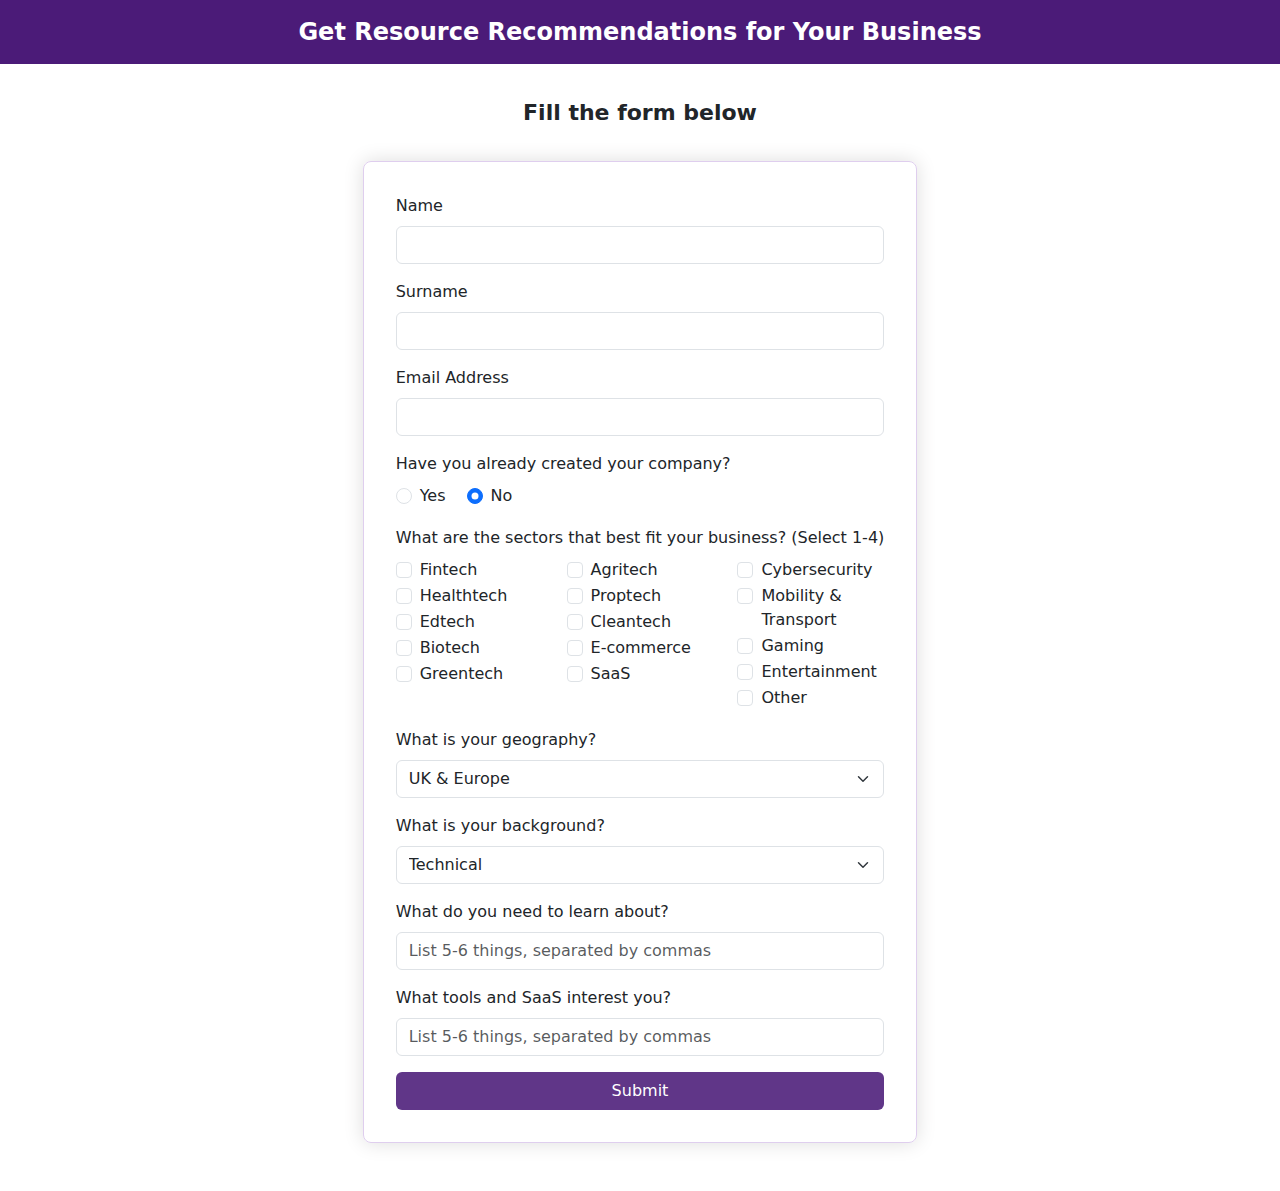
<file: index.html>
<!doctype html>
<html lang="en">

<head>
    <meta charset="utf-8">
    <meta name="viewport" content="width=device-width, initial-scale=1">
    <title>Get to Know You Form</title>
    <link href="https://cdn.jsdelivr.net/npm/bootstrap@5.3.3/dist/css/bootstrap.min.css" rel="stylesheet"
        integrity="sha384-QWTKZyjpPEjISv5WaRU9OFeRpok6YctnYmDr5pNlyT2bRjXh0JMhjY6hW+ALEwIH" crossorigin="anonymous">
    <link rel="stylesheet" href="CSS/common.css">
    <link rel="stylesheet" href="CSS/form.css">
</head>

<body>
    <div class="parent-container">
        <div class="nav">
            <p class="nav-text">Get Resource Recommendations for Your Business</p>
        </div>
        <div class="info">
            <p class="info-text">Fill the form below</p>
        </div>
        <form id="getToKnowForm">
            <!-- Name -->
            <div class="mb-3">
                <label for="name" class="form-label">Name</label>
                <input type="text" class="form-control" id="name" required>
            </div>

            <!-- Surname -->
            <div class="mb-3">
                <label for="surname" class="form-label">Surname</label>
                <input type="text" class="form-control" id="surname" required>
            </div>

            <!-- Email -->
            <div class="mb-3">
                <label for="email" class="form-label">Email Address</label>
                <input type="email" class="form-control" id="email" required>
            </div>

            <!-- Have you already created your company? -->
            <div class="mb-3">
                <label class="form-label">Have you already created your company?</label><br>
                <div class="form-check form-check-inline">
                    <input class="form-check-input" type="radio" name="companyCreated" id="companyYes" value="yes">
                    <label class="form-check-label" for="companyYes">Yes</label>
                </div>
                <div class="form-check form-check-inline">
                    <input class="form-check-input" type="radio" name="companyCreated" id="companyNo" value="no"
                        checked>
                    <label class="form-check-label" for="companyNo">No</label>
                </div>
            </div>

            <!-- Conditional Fields -->
            <div id="conditionalFields" class="conditional-field">
                <!-- Company Status -->
                <div class="mb-3">
                    <label for="companyStatus" class="form-label">What is the status of your company?</label>
                    <select class="form-select" id="companyStatus">
                        <option value="select">Select</option>
                        <option value="ideation">Ideation</option>
                        <option value="pre-seed">Pre-seed</option>
                        <option value="seed">Seed</option>
                    </select>
                </div>

                <!-- Business Description -->
                <div class="mb-3">
                    <label for="businessDescription" class="form-label">Briefly explain your business in about 50
                        words</label>
                    <textarea class="form-control" id="businessDescription" rows="3"></textarea>
                </div>
            </div>

            <!-- Business Sectors -->
            <div class="mb-3">
                <label class="form-label">What are the sectors that best fit your business? (Select 1-4)</label><br>
                <div class="row">
                    <div class="col-md-4">
                        <div class="form-check"><input class="form-check-input sector-checkbox" type="checkbox"
                                value="Fintech" id="fintech"><label class="form-check-label"
                                for="fintech">Fintech</label></div>
                        <div class="form-check"><input class="form-check-input sector-checkbox" type="checkbox"
                                value="Healthtech" id="healthtech"><label class="form-check-label"
                                for="healthtech">Healthtech</label></div>
                        <div class="form-check"><input class="form-check-input sector-checkbox" type="checkbox"
                                value="Edtech" id="edtech"><label class="form-check-label" for="edtech">Edtech</label>
                        </div>
                        <div class="form-check"><input class="form-check-input sector-checkbox" type="checkbox"
                                value="Biotech" id="biotech"><label class="form-check-label"
                                for="biotech">Biotech</label></div>
                        <div class="form-check"><input class="form-check-input sector-checkbox" type="checkbox"
                                value="Greentech" id="greentech"><label class="form-check-label"
                                for="greentech">Greentech</label></div>
                    </div>
                    <div class="col-md-4">
                        <div class="form-check"><input class="form-check-input sector-checkbox" type="checkbox"
                                value="Agritech" id="agritech"><label class="form-check-label"
                                for="agritech">Agritech</label></div>
                        <div class="form-check"><input class="form-check-input sector-checkbox" type="checkbox"
                                value="Proptech" id="proptech"><label class="form-check-label"
                                for="proptech">Proptech</label></div>
                        <div class="form-check"><input class="form-check-input sector-checkbox" type="checkbox"
                                value="Cleantech" id="cleantech"><label class="form-check-label"
                                for="cleantech">Cleantech</label></div>
                        <div class="form-check"><input class="form-check-input sector-checkbox" type="checkbox"
                                value="Ecommerce" id="ecommerce"><label class="form-check-label"
                                for="ecommerce">E-commerce</label></div>
                        <div class="form-check"><input class="form-check-input sector-checkbox" type="checkbox"
                                value="SaaS" id="saas"><label class="form-check-label" for="saas">SaaS</label></div>
                    </div>
                    <div class="col-md-4">
                        <div class="form-check"><input class="form-check-input sector-checkbox" type="checkbox"
                                value="Cybersecurity" id="cybersecurity"><label class="form-check-label"
                                for="cybersecurity">Cybersecurity</label></div>
                        <div class="form-check"><input class="form-check-input sector-checkbox" type="checkbox"
                                value="Mobility & Transport" id="mobility"><label class="form-check-label"
                                for="mobility">Mobility &
                                Transport</label></div>
                        <div class="form-check"><input class="form-check-input sector-checkbox" type="checkbox"
                                value="Gaming" id="gaming"><label class="form-check-label" for="gaming">Gaming</label>
                        </div>
                        <div class="form-check"><input class="form-check-input sector-checkbox" type="checkbox"
                                value="Entertainment" id="entertainment"><label class="form-check-label"
                                for="entertainment">Entertainment</label></div>
                        <div class="form-check"><input class="form-check-input sector-checkbox" type="checkbox"
                                value="Other" id="other"><label class="form-check-label" for="other">Other</label></div>
                    </div>
                </div>
            </div>

            <!-- Geography -->
            <div class="mb-3">
                <label for="geography" class="form-label">What is your geography?</label>
                <select class="form-select" id="geography">
                    <option value="UK & Europe">UK & Europe</option>
                    <option value="North America">North America</option>
                    <option value="South America">South America</option>
                    <option value="Africa">Africa</option>
                    <option value="East Asia">East Asia</option>
                    <option value="South Asia">South Asia</option>
                    <option value="Middle East">Middle East</option>
                    <option value="Oceania">Oceania</option>
                </select>
            </div>

            <!-- Background -->
            <div class="mb-3">
                <label for="background" class="form-label">What is your background?</label>
                <select class="form-select" id="background">
                    <option value="technical">Technical</option>
                    <option value="operations">Operations</option>
                    <option value="sales">Sales</option>
                    <option value="finance">Finance</option>
                </select>
            </div>

            <!-- Learning Needs -->
            <div class="mb-3">
                <label for="learningNeeds" class="form-label">What do you need to learn about?</label>
                <input type="text" class="form-control" id="learningNeeds"
                    placeholder="List 5-6 things, separated by commas">
            </div>

            <!-- Tools and SaaS Interest -->
            <div class="mb-3">
                <label for="tools" class="form-label">What tools and SaaS interest you?</label>
                <input type="text" class="form-control" id="tools" placeholder="List 5-6 things, separated by commas">
            </div>

            <!-- Submit Button -->
            <button type="submit" class="btn my-btn">Submit</button>
        </form>

        <div id="preloader" class="">
            <div class="spinner-border text-primary" role="status">
                <span class="visually-hidden">Loading...</span>
            </div>
            <p class="preloader-text">Finding resources for you...</p>
        </div>

    </div>

    <script src="JS/form.js"></script>
    <script src="https://cdn.jsdelivr.net/npm/bootstrap@5.3.3/dist/js/bootstrap.bundle.min.js"
        integrity="sha384-YvpcrYf0tY3lHB60NNkmXc5s9fDVZLESaAA55NDzOxhy9GkcIdslK1eN7N6jIeHz"
        crossorigin="anonymous"></script>
</body>

</html>
</file>
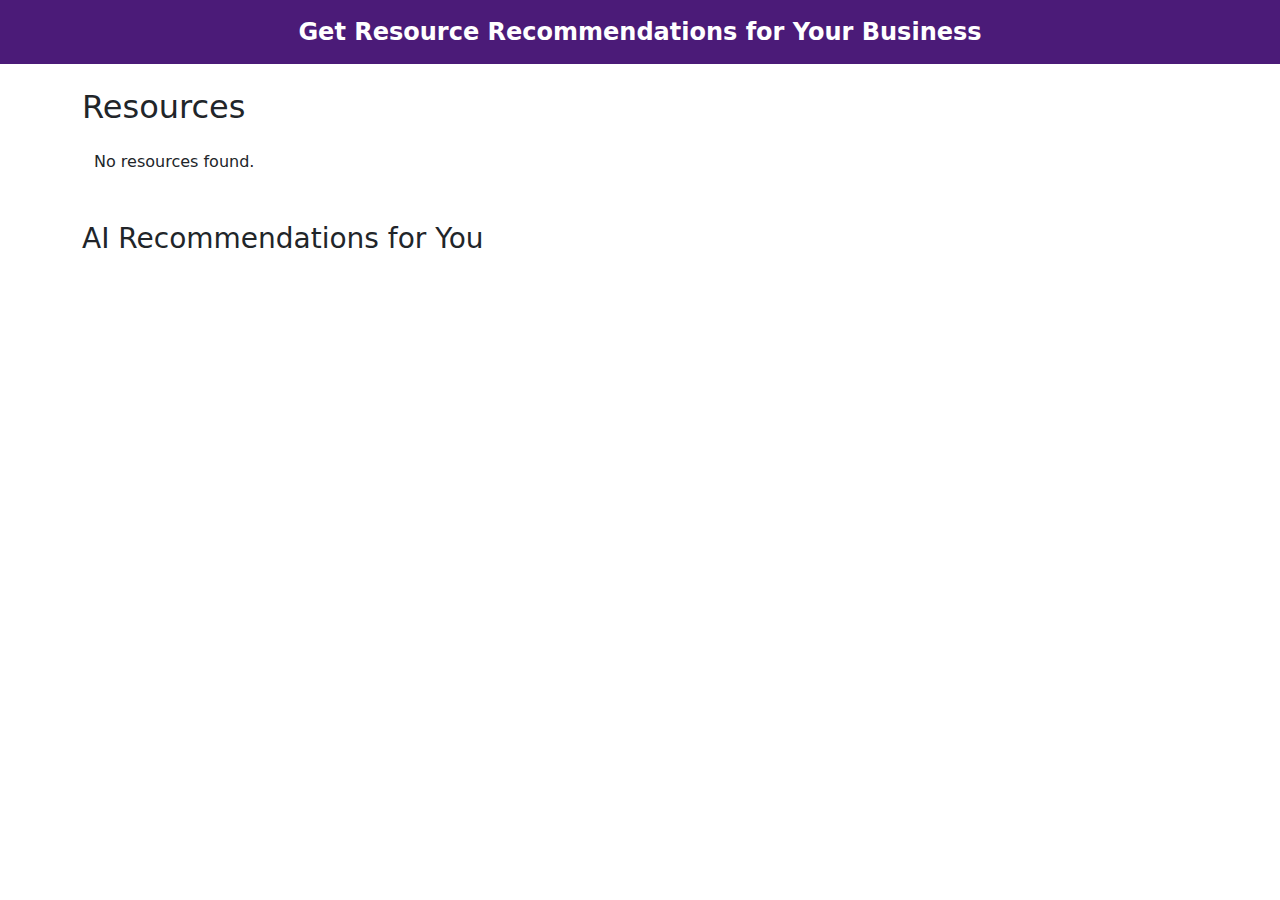
<file: resources.html>
<!doctype html>
<html lang="en">

<head>
    <meta charset="utf-8">
    <meta name="viewport" content="width=device-width, initial-scale=1">
    <title>Resources</title>
    <link href="https://cdn.jsdelivr.net/npm/bootstrap@5.3.3/dist/css/bootstrap.min.css" rel="stylesheet"
        integrity="sha384-QWTKZyjpPEjISv5WaRU9OFeRpok6YctnYmDr5pNlyT2bRjXh0JMhjY6hW+ALEwIH" crossorigin="anonymous">
    <link rel="stylesheet" href="CSS/common.css">
    <link rel="stylesheet" href="CSS/resourecs.css">
</head>

<body>
    <div class="parent-container">
        <div class="nav">
            <p class="nav-text">Get Resource Recommendations for Your Business</p>
        </div>
        <div class="container my-4">
            <h2>Resources</h2>
            <div id="resourcesList" class="row"></div>

            <h3>AI Recommendations for You</h3>
            <div id="ai-resources" class="row"></div>

        </div>
    </div>

    <script src="JS/resources.js"></script>
    <script src="https://cdn.jsdelivr.net/npm/bootstrap@5.3.3/dist/js/bootstrap.bundle.min.js"
        integrity="sha384-YvpcrYf0tY3lHB60NNkmXc5s9fDVZLESaAA55NDzOxhy9GkcIdslK1eN7N6jIeHz"
        crossorigin="anonymous"></script>
</body>

</html>
</file>
<file: CSS/common.css>
.parent-container {
    width: 100%;
    height: auto;
    display: flex;
    align-items: center;
    justify-content: center;
    flex-direction: column;
}

.nav {
    height: 4rem;
    width: 100%;
    background-color: rgb(75, 27, 120);
    display: flex;
    align-items: center;
    justify-content: center;
}

.nav-text {
    color: white;
    font-size: 24px;
    font-weight: 600;
    margin: 0 0 0 0;
}

.my-btn {
    background-color: rgb(96, 54, 136);
    color: white;
    width: 100%;
}

.my-btn:hover {
    background-color: rgb(123, 82, 161);
    color: white;
}

@media screen and (max-width: 500px) {
    .nav {
        height: 5rem;
    }

    .nav-text {
        margin: 0 1rem 0 1rem;
    }
}
</file>
<file: CSS/form.css>
.conditional-field {
    display: none;
}

#preloader {
    display: none;
    /* Hidden by default */
    position: fixed;
    top: 0;
    left: 0;
    width: 100%;
    height: 100%;
    background-color: rgba(255, 255, 255, 0.8);
    z-index: 1000;
    justify-content: center;
    align-items: center;
    flex-direction: column;
}

.preloader-text {
    color: #0d6efd;
    margin: 0.5rem 0 0 0;
}

.spinner-border {
    width: 3rem;
    height: 3rem;
}

.info {
    margin: 2rem 0 2rem 0;
    width: 100%;
    display: flex;
    align-items: center;
    justify-content: center;
}

.info-text {
    font-size: 22px;
    font-weight: 700;
    margin: 0 0 0 0;
}

#getToKnowForm {
    border: 1px solid rgb(223, 206, 238);
    border-radius: 8px;
    box-shadow: 0 0 20px rgb(222, 221, 221);
    padding: 2rem;
    margin: 0 0 3rem 0;
}
</file>
<file: CSS/resourecs.css>
#resourcesList {
    margin: 1.5rem 0 2rem 0;
}

#ai-resources {
    margin: 1.5rem 0 2rem 0;
}

.card {
    border-radius: 6px;
    box-shadow: 0 0 20px rgb(222, 221, 221);
}

.card-title {
    border: 1px solid rgb(178, 139, 214);
    padding: 0.2rem;
    background-color: rgb(215, 193, 236);
    border-radius: 2px;
    text-align: center;
}
</file>
